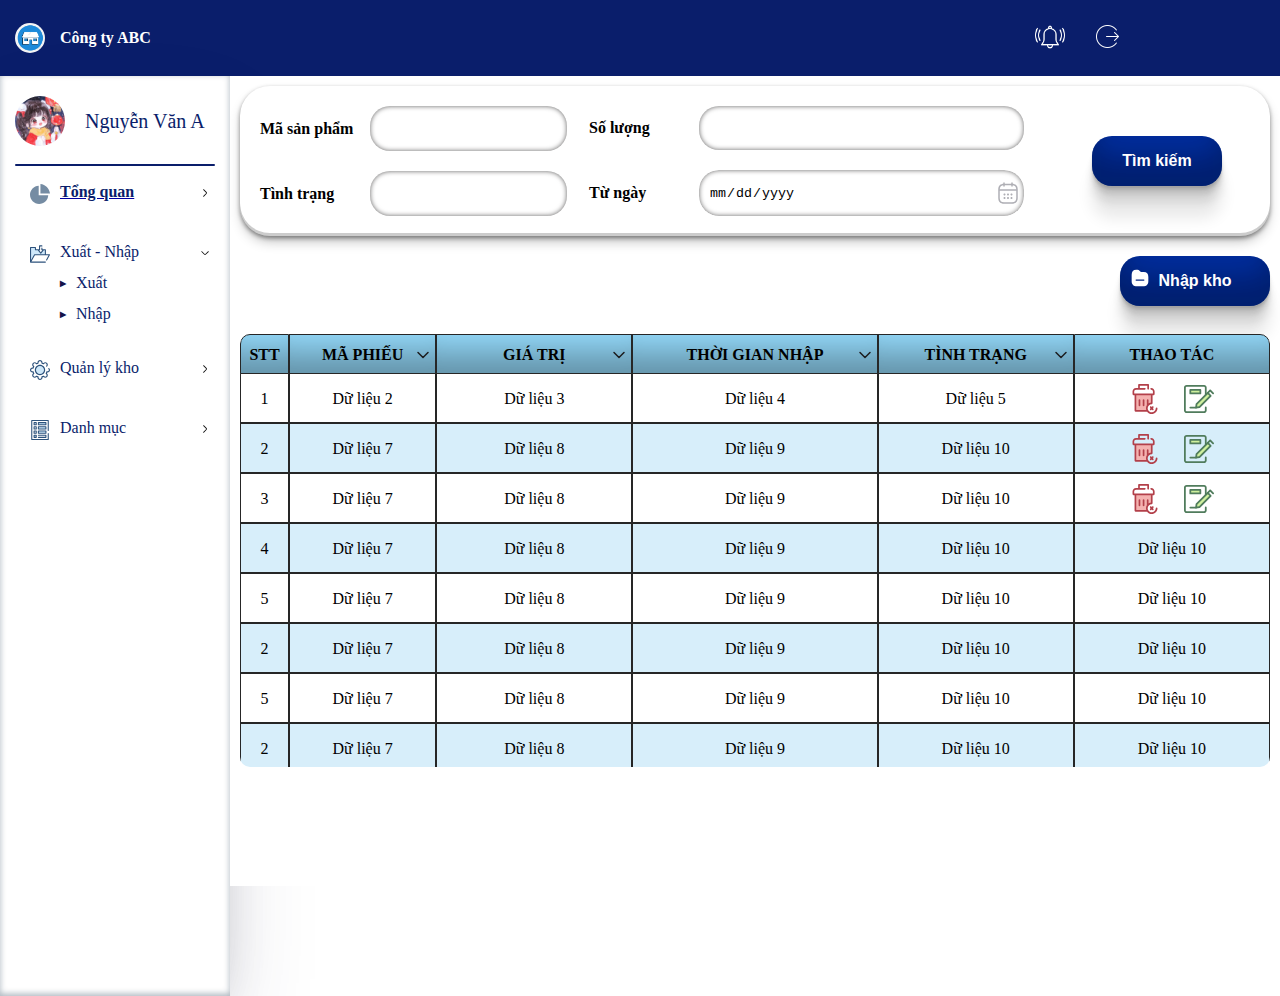
<file: list-import-page.html>
<!DOCTYPE html>
<html lang="en">
<head>
  <meta charset="UTF-8">
  <title>Title</title>
  <link rel="stylesheet"
        href="./asset/css/reset.css"
  >
  <link rel="stylesheet"
        href="./asset/css/main.css"
  >
  <link rel="stylesheet"
        href="./asset/css/import-list.css"
  >


</head>
<body>
<header>
  <div id="header">
    <div class="logo">
      <img class="transparent-effect"
           src="./asset/image/logo.png"
           alt=""
      >
      <span>Công ty ABC</span>
    </div>
    <div class="action-btn">
      <div class="notify-btn">
        <img src="./asset/icons/icons8-bell-50.png"
             alt=""
        >
      </div>
      <div class="logout-btn">
        <img src="./asset/icons/icons8-logout-50.png"
             alt=""
        >
      </div>
    </div>
  </div>
</header>
<main>


  <div class="main-nav">
    <div class="avatar">
      <img src="./asset/image/avatar.jpg"
           alt=""
      >
      <span>Nguyễn Văn A</span>
    </div>
    <hr>
    <ul class="list-option">
      <li class="item1">
        <img src="./asset/icons/chart-pie-svgrepo-com.svg"
             alt=""
        >
        <a class="main-item"
           href="./overview-page.html"
        >Tổng quan</a>
        <img src="./asset/icons/arrow.svg"
             alt=""
        >
      </li>
      <li class="item2 mul-option">
        <img src="./asset/icons/folder.svg"
             alt=""
        >
        <div class="option">
          <a class="main-item"
             href="./list-import-page.html"
          >Xuất - Nhập</a>
          <ul class="sub-item">
            <li class="sub-item1"><a href="./list-import-page.html">Xuất</a></li>
            <li class="sub-item2"><a href="./list-export-page.html">Nhập</a></li>
          </ul>
        </div>
        <img class="sub-multi_option"
             src="./asset/icons/arrow.svg"
             alt=""
        >
      </li>
      <li class="item3">
        <img src="./asset/icons/setting.svg"
             alt=""
        >
        <a class="main-item"
           href="./manage.html"
        > Quản lý kho</a>
        <img src="./asset/icons/arrow.svg"
             alt=""
        >
      </li>
      <li class="item4 mul-option">
        <img src="./asset/icons/list-menu.svg"
             alt=""
        >
        <div class="option">
          <a class="main-item"
             href="./product-list.html"
          >Danh mục</a>
          <ul class="sub-item">
            <li class="sub-item1">
              <a href="./product-list.html">Sản phẩm</a>

            </li>
            <li class="sub-item2">
              <a href="./product-list.html">Nhóm hàng</a></li>
          </ul>
        </div>

        <img class="sub-multi_option"
             src="./asset/icons/arrow.svg"
             alt=""
        >
      </li>

    </ul>
  </div>

  <div class="main-content-query">
    <div class="search-area">
      <div class="col">
        <div class="row">
          <p class="title">Mã sản phẩm</p>
          <input type="text">
        </div>

        <div class="row">
          <p class="title">Tình trạng</p>
          <input type="text">
        </div>

      </div>
      <div class="col">
        <div class="row">
          <p class="title">Số lượng</p>
          <input type="text">
        </div>

        <div class="row">
          <p class="title">Từ ngày</p>
          <input type="date"
                 id="date"
          >
        </div>
      </div>
      <div class="col">
        <div class="row">
          <button class="button">Tìm kiếm</button>
        </div>
      </div>
    </div>

    <div class="button-import">

      <button>
        <img src="./asset/icons/folder-import.svg"
             alt="Nhập kho"
        >
        Nhập kho
      </button>
    </div>

    <div class="grid-container">
      <div class="grid-header">STT</div>
      <div class="grid-header">
        Mã phiếu
        <img class="arrow" src="asset/icons/arrow-down1.svg">
      </div>
      <div class="grid-header">
        Giá trị
        <img class="arrow" src="asset/icons/arrow-down1.svg">
      </div>
      <div class="grid-header">
        Thời gian nhập
        <img class="arrow" src="asset/icons/arrow-down1.svg">
      </div>
      <div class="grid-header">
        Tình trạng
        <img class="arrow" src="asset/icons/arrow-down1.svg">
      </div>
      <div class="grid-header">Thao tác</div>

      <div class="grid-item">1</div>
      <div class="grid-item">Dữ liệu 2</div>
      <div class="grid-item">Dữ liệu 3</div>
      <div class="grid-item">Dữ liệu 4</div>
      <div class="grid-item">Dữ liệu 5</div>
      <div class="grid-item" data-mabill="01">
        <img src="asset/icons/delete-2.svg"
             alt=""
             class="delete-btn"
             data-bill_no="01"
        >
        <img src="asset/icons/edit.svg"
             alt=""
             class="edit-btn"
             data-bill_no="01"
        >
      </div>

      <div class="grid-item">2</div>
      <div class="grid-item">Dữ liệu 7</div>
      <div class="grid-item">Dữ liệu 8</div>
      <div class="grid-item">Dữ liệu 9</div>
      <div class="grid-item">Dữ liệu 10</div>
      <div class="grid-item">
        <img src="asset/icons/delete-2.svg"
             alt=""
             class="delete-btn"
        >
        <img src="asset/icons/edit.svg"
             alt=""
             class="edit-btn"
        >
      </div>

      <div class="grid-item">3</div>
      <div class="grid-item">Dữ liệu 7</div>
      <div class="grid-item">Dữ liệu 8</div>
      <div class="grid-item">Dữ liệu 9</div>
      <div class="grid-item">Dữ liệu 10</div>
      <div class="grid-item">
        <img src="asset/icons/delete-2.svg"
             alt=""
             class="delete-btn"
        >
        <img src="asset/icons/edit.svg"
             alt=""
             class="edit-btn"
        >
      </div>

      <div class="grid-item">4</div>
      <div class="grid-item">Dữ liệu 7</div>
      <div class="grid-item">Dữ liệu 8</div>
      <div class="grid-item">Dữ liệu 9</div>
      <div class="grid-item">Dữ liệu 10</div>
      <div class="grid-item">Dữ liệu 10</div>

      <div class="grid-item">5</div>
      <div class="grid-item">Dữ liệu 7</div>
      <div class="grid-item">Dữ liệu 8</div>
      <div class="grid-item">Dữ liệu 9</div>
      <div class="grid-item">Dữ liệu 10</div>
      <div class="grid-item">Dữ liệu 10</div>

      <div class="grid-item">2</div>
      <div class="grid-item">Dữ liệu 7</div>
      <div class="grid-item">Dữ liệu 8</div>
      <div class="grid-item">Dữ liệu 9</div>
      <div class="grid-item">Dữ liệu 10</div>
      <div class="grid-item">Dữ liệu 10</div>

      <div class="grid-item">5</div>
      <div class="grid-item">Dữ liệu 7</div>
      <div class="grid-item">Dữ liệu 8</div>
      <div class="grid-item">Dữ liệu 9</div>
      <div class="grid-item">Dữ liệu 10</div>
      <div class="grid-item">Dữ liệu 10</div>

      <div class="grid-item">2</div>
      <div class="grid-item">Dữ liệu 7</div>
      <div class="grid-item">Dữ liệu 8</div>
      <div class="grid-item">Dữ liệu 9</div>
      <div class="grid-item">Dữ liệu 10</div>
      <div class="grid-item">Dữ liệu 10</div>

      <div class="grid-item">5</div>
      <div class="grid-item">Dữ liệu 7</div>
      <div class="grid-item">Dữ liệu 8</div>
      <div class="grid-item">Dữ liệu 9</div>
      <div class="grid-item">Dữ liệu 10</div>
      <div class="grid-item">Dữ liệu 10</div>

      <div class="grid-item">2</div>
      <div class="grid-item">Dữ liệu 7</div>
      <div class="grid-item">Dữ liệu 8</div>
      <div class="grid-item">Dữ liệu 9</div>
      <div class="grid-item">Dữ liệu 10</div>
      <div class="grid-item">Dữ liệu 10</div>
      <div class="grid-item">2</div>
      <div class="grid-item">Dữ liệu 7</div>
      <div class="grid-item">Dữ liệu 8</div>
      <div class="grid-item">Dữ liệu 9</div>
      <div class="grid-item">Dữ liệu 10</div>
      <div class="grid-item">Dữ liệu 10</div>



    </div>
  </div>

</main>
<script src="./service/javascript/main.js"></script>
<script src="./service/javascript/import-page.js"></script>
</body>
</html>
</file>
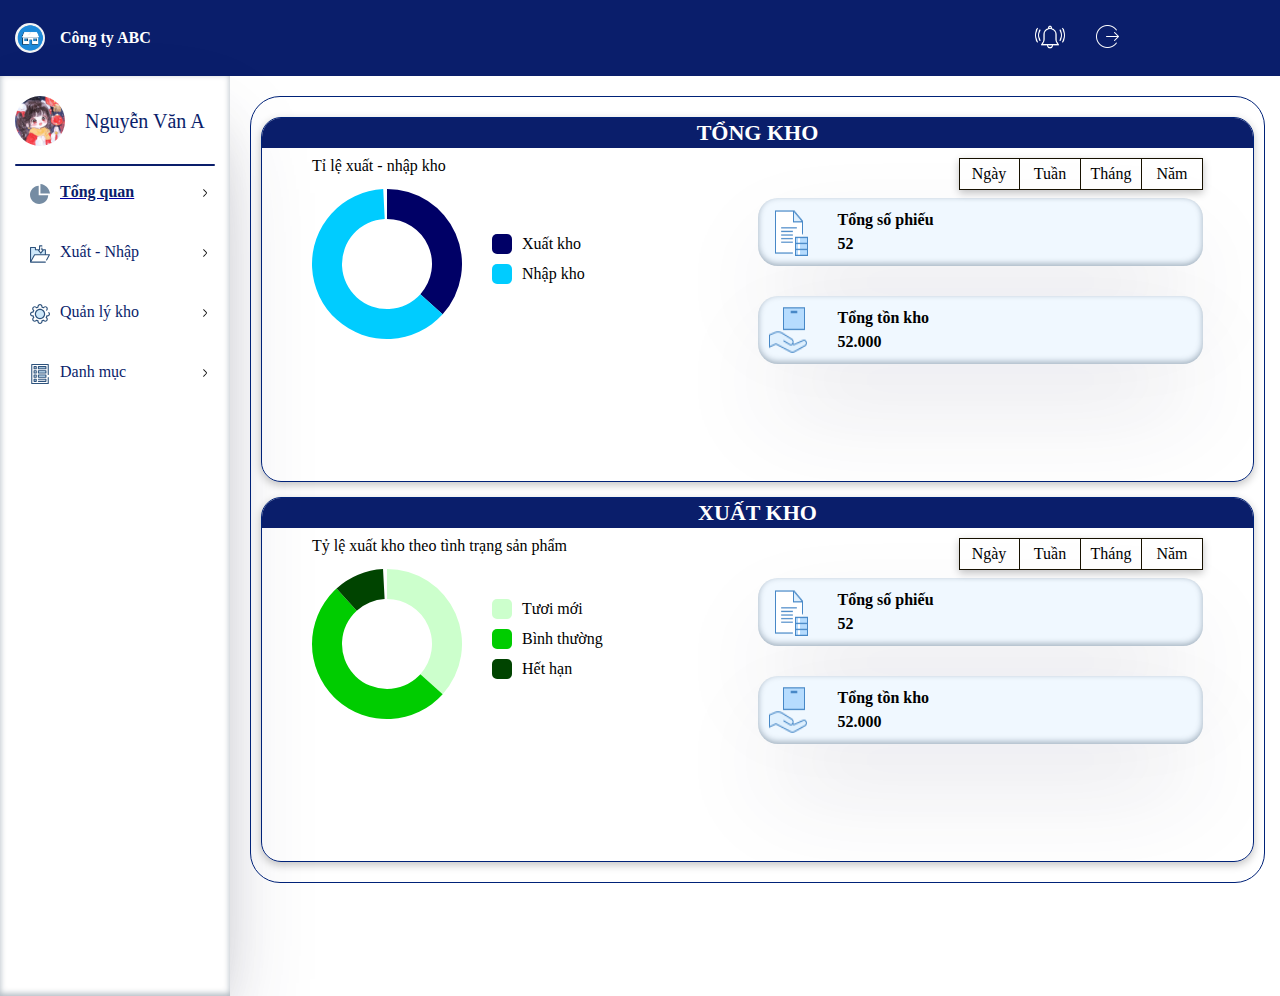
<file: overview-page.html>
<!DOCTYPE html>
<html lang="en">
<head>
    <meta charset="UTF-8">
    <title>Title</title>
    <link rel="stylesheet" href="./asset/css/reset.css">
    <link rel="stylesheet" href="./asset/css/main.css">
    <link rel="stylesheet" href="./asset/css/overview.css">

</head>
<body>
<header>
    <div id='header'>
        <div class='logo'>
            <img class ='transparent-effect' src="./asset/image/logo.png" alt="">
            <span>Công ty ABC</span>
        </div>
        <div class='action-btn'>
            <div class="notify-btn">
                <img src="./asset/icons/icons8-bell-50.png" alt="">
            </div>
            <div class="logout-btn">
                <img src="./asset/icons/icons8-logout-50.png" alt="">
            </div>
        </div>
    </div>
</header>
<main>
    <div class="main-nav">
        <div class="avatar">
            <img src="./asset/image/avatar.jpg" alt="">
            <span>Nguyễn Văn A</span>
        </div>
        <hr>
        <ul class="list-option">
            <li class="item1">
                <img src="./asset/icons/chart-pie-svgrepo-com.svg" alt="">
                <a class="main-item" href="./overview-page.html">Tổng quan</a>
                <img src="./asset/icons/arrow.svg" alt="">
            </li>
            <li class="item2 mul-option">
                <img src="./asset/icons/folder.svg" alt="">
                <div class="option">
                    <a class="main-item" href="./list-import-page.html">Xuất - Nhập</a>
                    <ul class="sub-item">
                        <li class="sub-item1"><a href="./list-import-page.html">Xuất</a></li>
                        <li class="sub-item2"><a href="./list-export-page.html">Nhập</a></li>
                    </ul>
                </div>
                <img class="sub-multi_option" src="./asset/icons/arrow.svg" alt="">
            </li>
            <li class="item3">
                <img src="./asset/icons/setting.svg" alt="">
                <a class="main-item" href="./manage.html"> Quản lý kho</a>
                <img src="./asset/icons/arrow.svg" alt="">
            </li>
            <li class="item4 mul-option">
                <img src="./asset/icons/list-menu.svg" alt="">
                <div class="option">
                    <a class="main-item" href="./product-list.html">Danh mục</a>
                    <ul class="sub-item">
                        <li class="sub-item1">
                            <a href="./product-list.html">Sản phẩm</a>

                        </li>
                        <li class="sub-item2">
                            <a href="./product-list.html">Nhóm hàng</a></li>
                    </ul>
                </div>

                <img class="sub-multi_option" src="./asset/icons/arrow.svg" alt="">
            </li>

        </ul>
    </div>

    <div class="main-content">

    <div class="content">
        <div class="box box-1">
            <div class="box-title">TỔNG KHO</div>
            <div class="box-desc">
                <div class="box-item item-1">
                    <div class="box-item-title">
                        Tỉ lệ xuất - nhập kho
                    </div>
                    <div class="container">
                        <canvas id="myChart"></canvas>
                        <div class="legend">
                            <div class="legend-item">
                                <div class="color-box" style="background-color: #000066;"></div>
                                Xuất kho
                            </div>
                            <div class="legend-item">
                                <div class="color-box" style="background-color: #00CCFF;"></div>
                                Nhập kho
                            </div>
                        </div>
                    </div>

                </div>
                <div class="box-item item-2">
                    <ul class="date-container box-item-title">
                        <li>Ngày</li>
                        <li>Tuần</li>
                        <li>Tháng</li>
                        <li>Năm</li>
                    </ul>
                    <div class="container desc">
                        <div class="detail">
                            <img src="./asset/icons/up_file.png" alt="">
                            <div class="about">
                                <div class="title">Tổng số phiếu</div>
                                <div class="count">52</div>
                            </div>
                        </div>
                        <div class="detail">
                            <img src="./asset/icons/product.png" alt="">
                            <div class="about">
                                <div class="title">Tổng tồn kho</div>
                                <div class="count">52.000</div>
                            </div>
                        </div>
                    </div>
                </div>
            </div>
        </div>
        <div class="box box-2">
            <div class="box-title">XUẤT KHO</div>
            <div class="box-desc">
                <div class="box-item item-1">
                    <div class="box-item-title">
                        Tỷ lệ xuất kho theo tình trạng sản phẩm
                    </div>
                    <div class="container">
                        <canvas id="myExportChart"></canvas>
                        <div class="legend">
                            <div class="legend-item">
                                <div class="color-box" style="background-color: #CCFFCC;"></div>
                                Tươi mới
                            </div>
                            <div class="legend-item">
                                <div class="color-box" style="background-color: #00CC00;"></div>
                                Bình thường
                            </div>
                            <div class="legend-item">
                                <div class="color-box" style="background-color: #004400;"></div>
                                Hết hạn
                            </div>
                        </div>
                    </div>

                </div>
                <div class="box-item item-2">
                    <ul class="date-container box-item-title">
                        <li>Ngày</li>
                        <li>Tuần</li>
                        <li>Tháng</li>
                        <li>Năm</li>
                    </ul>
                    <div class="container desc">
                        <div class="detail">
                            <img src="./asset/icons/up_file.png" alt="">
                            <div class="about">
                                <div class="title">Tổng số phiếu</div>
                                <div class="count">52</div>
                            </div>
                        </div>
                        <div class="detail">
                            <img src="./asset/icons/product.png" alt="">
                            <div class="about">
                                <div class="title">Tổng tồn kho</div>
                                <div class="count">52.000</div>
                            </div>
                        </div>
                    </div>
                </div>
            </div>
        </div>

    </div>
    </div>
</main>
<script src="./service/javascript/main.js"></script>
<script src="./lib/chart.umd.js"></script>
<script src="./service/javascript/chart.js"></script>
</body>
</html>
</file>
<file: asset/css/main.css>
:root{
    --primary: rgb(10, 30, 107);
    --secondary: #171100;
    --tertiary: #adaba6;
    --four: #FFB900;
    --color-primary: #002278;
    --heigh-header:46px;
}
html{
    overflow: hidden;
    box-sizing: border-box;
}

#header{
    height: var(--heigh-header);
    background-color: var(--primary);
    display: flex;
    align-items: center;
    justify-content: space-between;
    padding: 15px 15px;
}
.logo img{
    background-size: cover;
    width: 30px;
    height: 30px;
    object-fit: cover;
    border-radius: 50%;
}
.logo{
    display: flex;
    align-items: center;
    color:white;
    gap:15px;
    font-weight: 700;
}   /*Nav*/
.action-btn{
    width: 30%;
    display:flex;
    flex-wrap: nowrap;
    align-items: center;
    justify-content: center;
    gap:30px

}
.notify-btn > img{
    width: 30px;
    height: 30px;
}
.logout-btn > img{
    width: 25px;
    height: 25px;
}


main{
    width: 100%;
    height: 100vh;
    display:flex;

}
.main-nav{
    min-width:200px;
    height:100%;
    padding:10px 15px;
    position:sticky;
    box-shadow: rgba(50, 50, 93, 0.25) 0px 50px 100px -20px, rgba(0, 0, 0, 0.3) 0px 30px 60px -30px, rgba(10, 37, 64, 0.35) 0px -2px 6px 0px inset;
    flex-wrap: wrap;
    justify-content: center;
}



.main-nav a{
    text-decoration: none;
    color: var(--primary)
}
a:visited {
    color: var(--primary); /* Giữ nguyên màu, không đổi tím */
}
.avatar{
    width: 100%;
    height: 70px;
    display: flex;
    align-items: center;
}
.avatar img{
    width: 50px;
    height: 50px;
    border-radius: 50%;
    margin-right:20px;
}
.avatar >span{
    font-size: 20px;
    font-weight: 300;
    color: var(--primary);
}
hr{
    height: 2px;
    background-color: var(--primary);
    border-radius: 50px;
    border: none;
}

.list-option >li {

   min-height: 40px;
   padding: 10px 15px;
   position: relative;
    display: flex;
    align-items: flex-start;
    gap: 10px;

}
.mul-option{
    align-items: flex-start !important;
}
.list-option >li >img{
    width: 20px;
    height: 20px;
}
.list-option >li >img:last-child{
    width: 20px;
    height: 10px;
    align-self: flex-start;
    justify-self:flex-end;
    position:absolute;
    right:0;
    top:14px;

}
.sub-multi_option{
    align-self: flex-start !important;
}
.sub-item{
    min-height: 50px;
    transform-origin: top;
    padding: 15px 0;
    display:none;
    transition: scaleY 1s ease
}
.open{
    transform: scaleY(1);
    display:block;
}
.sub-item > li:first-child{
    margin-bottom: 15px;
}
.sub-item li::before{
    content: "▶"; /* Ký hiệu bạn muốn */
    color: #13134a;
    font-size:8px;
    font-weight: bold;
    margin-right: 10px;
    position: relative;
    top:-2px;
}

.list-option >li >img:last-child:hover{
    cursor: pointer;
}
li.item1 {
    font-weight: bold;
    text-decoration-line:underline;
    color: #0000a3;
}
.main-item:hover{
    cursor:pointer
}
.main-item:active{
    transform:scale(0.95);
}

.active{
    transform: rotate(90deg);
}



.main-content{
    width:100%;
    height: 85%;
    border: var(--color-primary) 1px solid;
    padding:10px;
    display:flex;
    flex-wrap: wrap;
    margin: 20px 15px 50px 20px;
    overflow: hidden;
    overflow-y: auto;
    position: relative;
    border-radius: 30px;

}

.main-content-query{
    width: 100%;
    height: calc(100% - 90px);
    background-color: white;
    gap:20px;
    flex-direction: column;
    padding: 10px;
    display: flex;
    flex-wrap: wrap;
    overflow: hidden;
    overflow-y: auto;
    position: relative;
box-sizing: border-box;
}

input{
    padding:10px;
}

input[type="date"]::-webkit-calendar-picker-indicator {
    display: none;
}
input[type="date"] {
    background-image: url("/asset/icons/calendar.svg");
    background-repeat: no-repeat;
    background-position: right 4px center; /* Di chuyển icon sang phải 4px */

}
</file>
<file: asset/css/import-list.css>
.search-area {
    display: flex;
    width: 100%;
    height: 150px;
    background-color: white;
    border-radius: 30px;
    box-shadow: rgba(0, 0, 0, 0.4) 0px 2px 4px, rgba(0, 0, 0, 0.3) 0px 7px 13px -3px, rgba(0, 0, 0, 0.2) 0px -3px 0px inset;
}

.col:first-child {
    flex-basis: 30%;
    min-width: 30%;
    max-width: 30%;
}
.col:last-child {
    flex-basis: 20%;
    flex-shrink: 0;
    flex-grow: 0;
}


.col {
    width: 100%;
    display: flex;
    flex-wrap: wrap;
    padding: 10px;

}



.row {
    width: 100%;
    display: flex;
    flex-wrap: nowrap;
    padding: 10px;
    gap:10px;
    align-items: center;
    justify-content: center;
}

.row p {
    flex-basis: 100px;
    flex-shrink: 0;
    flex-grow: 0;
}

.row  input, .row > .date-container {

    flex: 1; /* chiếm phần còn lại */
    min-width: 45%;
    height: 100%;
    box-sizing: border-box; /* đảm bảo padding không làm vỡ layout */
    border-radius: 20px;

}
input[type="date"]{
    width: 100%;
}
button{
    border-radius: 20px !important;
    display: inline-block;
    height: 50px;
    border-radius: 24.5px;
    font-size: 16px;
    font-weight: bold;
    background: #0032af;
    color: #fff;
    border: none;
    box-shadow: rgba(0, 0, 0, 0.17) 0px -23px 25px 0px inset, rgba(0, 0, 0, 0.15) 0px -36px 30px 0px inset, rgba(0, 0, 0, 0.1) 0px -79px 40px 0px inset, rgba(0, 0, 0, 0.06) 0px 2px 1px, rgba(0, 0, 0, 0.09) 0px 4px 2px, rgba(0, 0, 0, 0.09) 0px 8px 4px, rgba(0, 0, 0, 0.09) 0px 16px 8px, rgba(0, 0, 0, 0.09) 0px 32px 16px;
}
.button{
    min-width: 70%;
    max-width: 80%;
}

.title{
    font-weight: bold;
    font-size: 16px;
}
.button-import{
    width: 100%;
    height: 46.5px;
    text-align: right;

}
.button-import > button{
    width: 150px;
    position: relative;
}
.button-import > button >img{
    width: 20px;
    height: 20px;
    position: absolute;
    z-index: 1;
    left: 10px;
    top: 12px;
}
input{
    border: none;
    box-shadow: inset 0 0 5px #626161;

}
.grid-container{
    width: 100%;
    height: 55%;
    display: grid;
    grid-template-columns: 0.25fr 0.75fr  1fr 1.25fr 1fr 1fr;    grid-template-rows: 40px;                /* Dòng đầu cao 30px */
    grid-auto-rows: 50px;
    margin:10px 0;
    border-radius: 10px;
    overflow-y: auto; /* Hiển thị thanh cuộn nếu cần */
}
.grid-header {
    font-weight: bold;
    background-color: #97deff;;
    color: black;
    font-size: 16px;
    line-height: 40px;
    text-align: center;
    border: 1px solid #262626;
    text-transform: uppercase;
    position: sticky;
    top:1px; /* Cố định ở trên cùng */
    z-index: 10; /* Đảm bảo header luôn nằm trên các phần tử khác */
    box-shadow: rgba(0, 0, 0, 0.35) 0px -50px 36px -28px inset;
}
.grid-header >img {
    position: absolute;
    top: 10px;
    right: 2px;
}
.grid-item {
    border: 1px solid #262626;
    text-align: center;
    line-height: 50px;
    background-color: white;
}
.grid-item >img{
    padding: 10px;
    width: 30px;
    height: 30px;
}
/* Bo góc */
.grid-header:first-child {
    border-top-left-radius: 10px;
}

.grid-header:nth-child(6) {
    border-top-right-radius: 10px;
}

.grid-item:nth-last-child(6){
    border-bottom-left-radius: 10px;
}

.grid-item:last-child {
    border-bottom-right-radius: 10px;
}

.grid-item:nth-child(12n+1),
.grid-item:nth-child(12n+2),
.grid-item:nth-child(12n+3),
.grid-item:nth-child(12n+4),
.grid-item:nth-child(12n+5),
.grid-item:nth-child(12n+6) {
    background-color: #d7eefa;
}
</file>
<file: asset/css/overview.css>
.box{
    width: 100%;
    height:calc((100%/2) - 10px);
    box-shadow: rgba(0, 0, 0, 0.24) 0px 3px 8px;
    border-radius: 20px;
    overflow: hidden;
    border: var(--color-primary) 1px solid;

}
.box-title {
    background-color: var(--primary);
    color: white;
    text-align: center;
    height: 30px;
    line-height: 30px;
    font-size:22px;
    font-weight: bold;
}
.box-desc {
    height: calc(100% - 50px);
    display: flex;
    padding: 10px 50px;
    justify-content:space-between;
}
.box-item.item-1 {
    flex: 1;
}
.box-item.item-2 {
    flex: 1;
    position:relative;
}
.date-container{
    border: #171100 0.5px solid;
    border-right: none;
    display: inline-block;
    box-shadow: rgba(0, 0, 0, 0.24) 0px 3px 8px;
    position:absolute;
    right:0px;


}
.date-container >li{
    display: inline-block;
    text-align: center;
    height: 30px;
    line-height: 30px;
    width: 60px;
    border-right: #171100 0.5px solid;
    transition: transform 0.3s ease;
    margin-left:-4px;
}
.date-container >li:first-child{
    margin-left:-1px;
}
.date-container >li:hover{
    cursor: pointer;
    box-shadow: rgba(50, 50, 93, 0.25) 0px 50px 100px -20px, rgba(0, 0, 0, 0.3) 0px 30px 60px -30px, rgba(10, 37, 64, 0.35) 0px -2px 6px 0px inset;;
}

.date-container>li:active {
    transform: scale(0.95);
}
.content{
    width: 100%;
    min-height: 500px;
    display: flex;
    flex-wrap: wrap;
    gap:15px;
    margin: 10px 0 10px 0;
    align-items: center;
}

.container {
    display: flex;
    align-items: center;
    margin-top: 15px;
}
#myChart {
    max-width: 200px;
    height:150px !important;
    margin-right: 30px;
}
#myExportChart {
    max-width: 200px;
    height:150px !important;
    margin-right: 30px;
}
.legend {
    font-size: 16px;
}
.legend-item {
    display: flex;
    align-items: center;
    margin-bottom: 10px;
}
.color-box {
    width: 20px;
    height: 20px;
    margin-right: 10px;
    border-radius: 5px;
}
.container.desc {
    width: 100%;
    flex-wrap: wrap;
    margin-top: 40px;


}

.detail {
    width: 100%;
    display: flex;
    gap:30px;
    background-color: aliceblue;
    padding: 10px;
    border-radius: 20px;
    box-shadow: rgba(50, 50, 93, 0.25) 0px 50px 100px -20px, rgba(0, 0, 0, 0.3) 0px 30px 0px -30px, rgba(10, 37, 64, 0.35) 0px -2px 6px 0px inset;
}
.detail + .detail {
    margin-top: 30px;
}
.about {
    line-height: 1.5;
    font-weight: 700;
}
</file>
